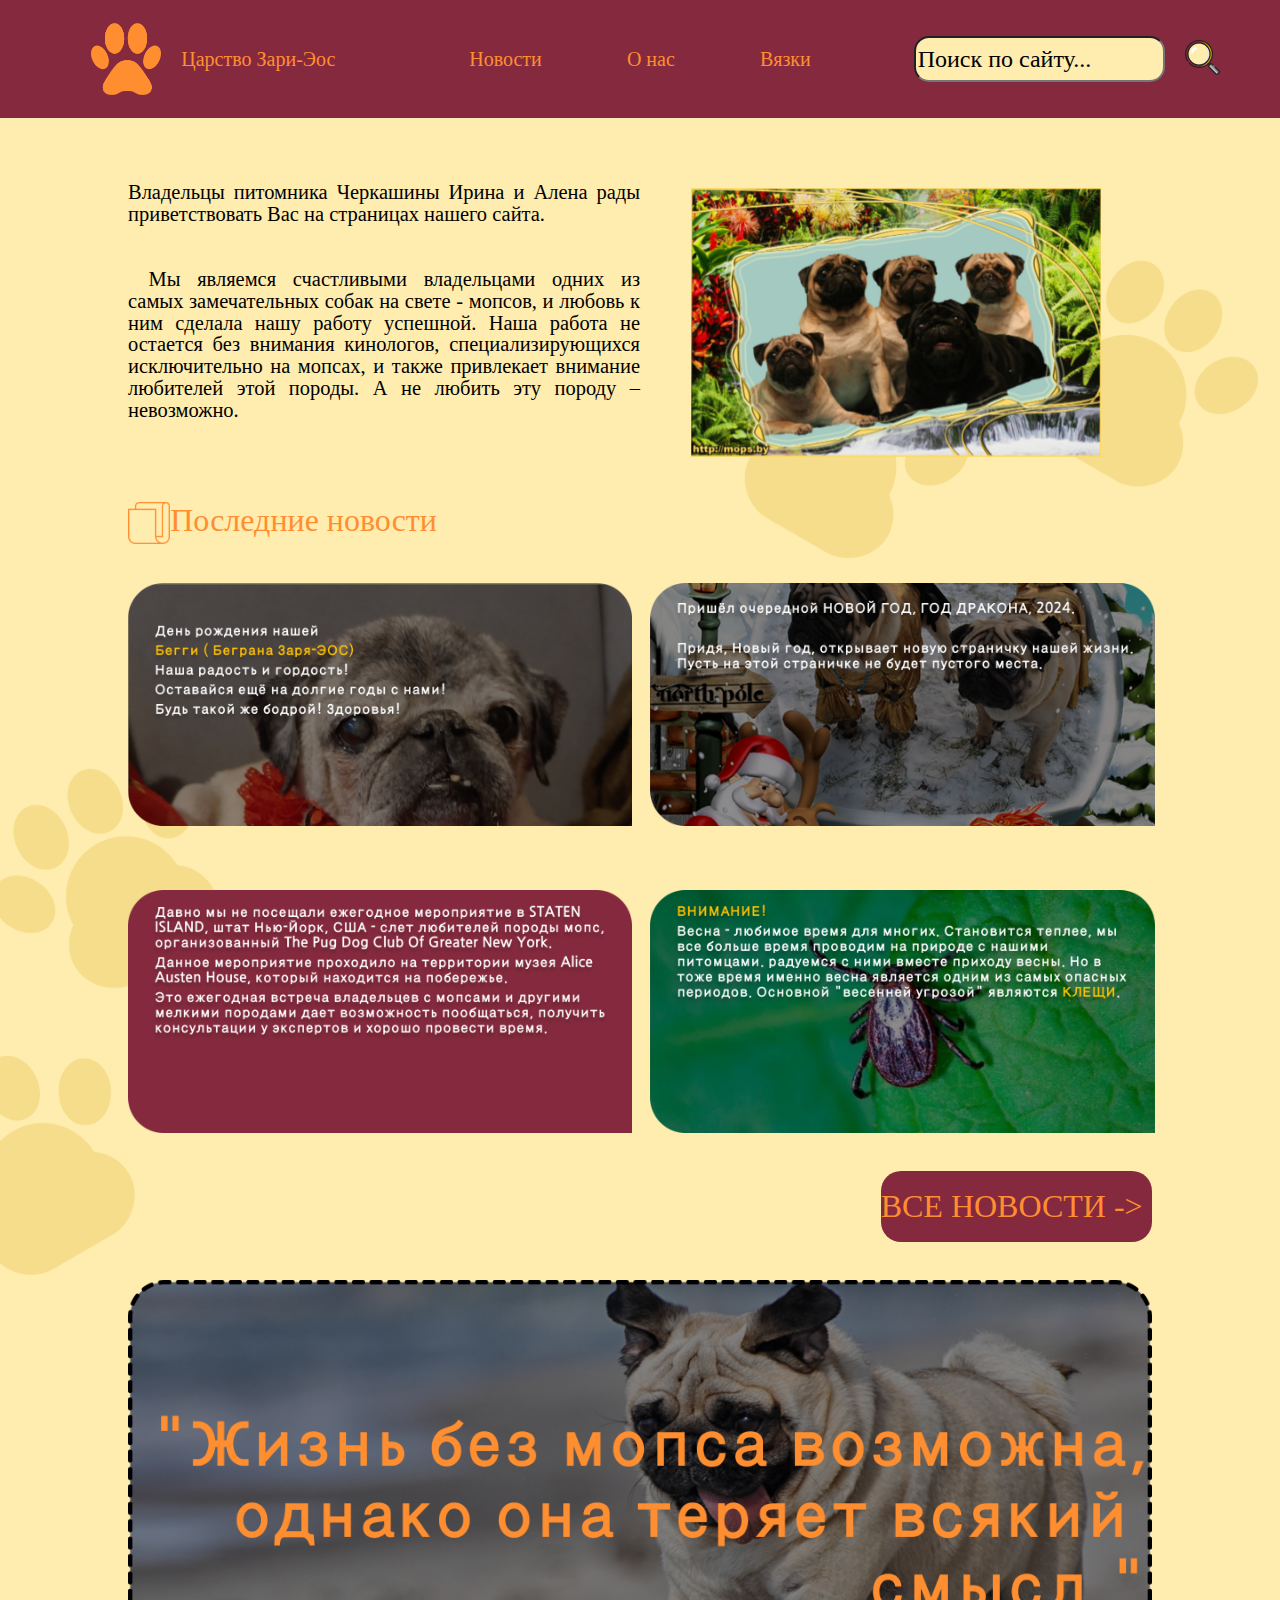
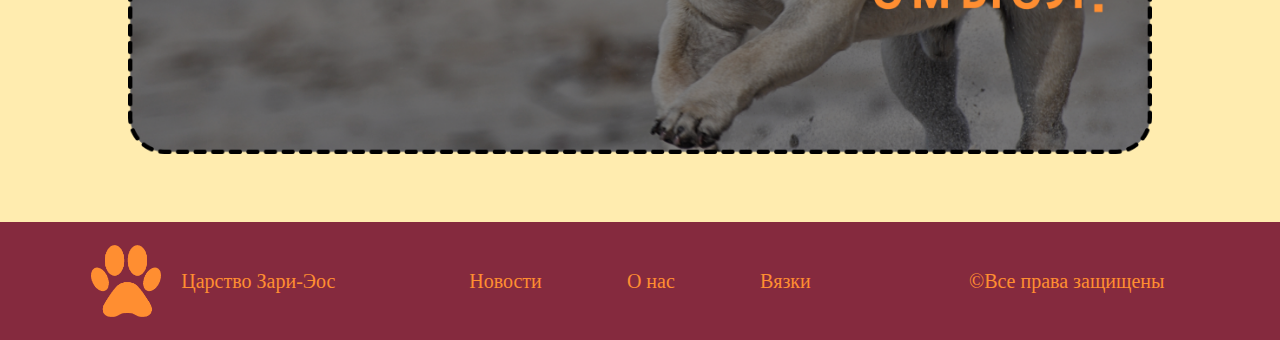
<file: index.html>
<!Doctype html>
<html lang="ru">

<head>
    <meta charset="UTF-8">
    <meta name="viewport" content="width=device-width, user-scalable=no, initial-scale=1.0, maximum-scale=1.0, minimum-scale=1.0">
    <title>Царство Зари-Эос</title>
    <link rel="stylesheet" href="CSS/main.css">
    <link rel="stylesheet" href="CSS/layout.css">
</head>

<body>
<header>
    <div class="header" id="header-default">
        <div
            class="label col-4"
            id="logo"
        >
            <img
                src="images/paw.png"
                alt="paw"
                class="logo"
            >
            <p>Царство Зари-Эос</p>
        </div>
        <nav class="nav col-4">
            <a
                href="pages/news.html"
                class="link"
            >Новости</a>
            <a
                href="pages/info.html"
                class="link"
            >О нас</a>
            <a
                href="#"
                class="link"
            >Вязки</a>
        </nav>
        <div class="found col-4">
            <input
                type="text"
                class="finder"
                id="finder"
                value="Поиск по сайту..."
            >
            <label for="finder">
                <img
                    src="images/find.png"
                    class="img-label"
                    alt=""
                >
            </label>
        </div>
        <div class="burger-container" id="burger">
            <img
                class="burger"
                src="images/burger.png"
                alt=""
            >
        </div>
    </div>
    <div class="header2" id="header-menu">
        <div class="found2 full-width">
            <input
                type="text"
                class="finder"
                id="finder2"
                value="Поиск по сайту..."
            >
            <label for="finder2">
                <img
                    src="images/find.png"
                    class="img-label"
                    alt=""
                >
            </label>
            <div class="burger-container2" id="close-burger">
                <img
                    class="burger2"
                    src="images/close-burger.png"
                    alt=""
                >
            </div>
        </div>
        <nav class="nav2 col-4">
            <a
                href="pages/news.html"
                class="link"
            >Новости</a>
            <a
                href="pages/info.html"
                class="link"
            >О нас</a>
            <a
                href="#"
                class="link"
            >Вязки</a>
        </nav>
    </div>
</header>
<main>
    <div class="row">
        <div class="col-6 main-msg-container">
            <p class="main-msg">
                Владельцы питомника Черкашины Ирина и Алена рады приветствовать Вас на страницах нашего сайта.
                <br>
                <br>
                <br>
                &emsp;Мы являемся счастливыми владельцами одних из самых замечательных собак на свете - мопсов, и любовь к ним сделала нашу работу успешной. Наша работа не остается без внимания кинологов, специализирующихся исключительно на мопсах, и
                также
                привлекает внимание любителей этой породы. А не любить эту породу – невозможно.
            </p>
        </div>
        <div class="col-6 flex center mops-img-container">
            <img
                src="images/mops1.png"
                class="mops-img"
                alt=""
            >
        </div>
    </div>
    <div class="empty-row"></div>
    <div class="row info">
        <img
            src="images/news.png"
            class="news-img info"
            alt=""
        >
        <p class="news info">
            Последние новости
        </p>
    </div>
    <div class="empty-row"></div>
    <div class="grid news-table">
        <div class="news-block"><img
            src="images/news1.png"
            alt=""
        ></div>
        <div class="news-block"><img
            src="images/news2.png"
            alt=""
        ></div>
        <div class="news-block"><img
            src="images/news3.png"
            alt=""
        ></div>
        <div class="news-block"><img
            src="images/news4.png"
            alt=""
        ></div>
    </div>
    <div class="empty-row"></div>
    <div class="row right">
        <div class="news-button"><p>ВСЕ НОВОСТИ -></p></div>
    </div>
    <div class="empty-row"></div>
    <img
        src="images/mops2.png"
        alt=""
        class="mops-img-2"
    >
</main>
<footer>
    <div class="footer">
        <div
            class="label col-4"
            id="logo-footer"
        >
            <img
                src="images/paw.png"
                alt="paw"
                class="logo"
            >
            <p>Царство Зари-Эос</p>
        </div>
        <nav class="nav col-4">
            <a
                href="pages/news.html"
                class="link"
            >Новости</a>
            <a
                href="pages/info.html"
                class="link"
            >О нас</a>
            <a
                href="#"
                class="link"
            >Вязки</a>
        </nav>
        <div class="found col-4">
            <p>©Все права защищены</p>
        </div>
    </div>
    <div class="footer1">
        <div
            class="label1 col-4"
            id="logo-footer1"
        >
            <img
                src="images/paw.png"
                alt="paw"
                class="logo"
            >
            <p>Царство Зари-Эос</p>
        </div>
        <nav class="nav1 col-4">
            <a
                href="pages/news.html"
                class="link"
            >Новости</a>
            <a
                href="pages/info.html"
                class="link"
            >О нас</a>
            <a
                href="#"
                class="link"
            >Вязки</a>
        </nav>
        <div class="found1 col-4">
            <p>©Все права защищены</p>
        </div>
    </div>
</footer>
<script src="scripts/layout.js"></script>
</body>

</html>
</file>
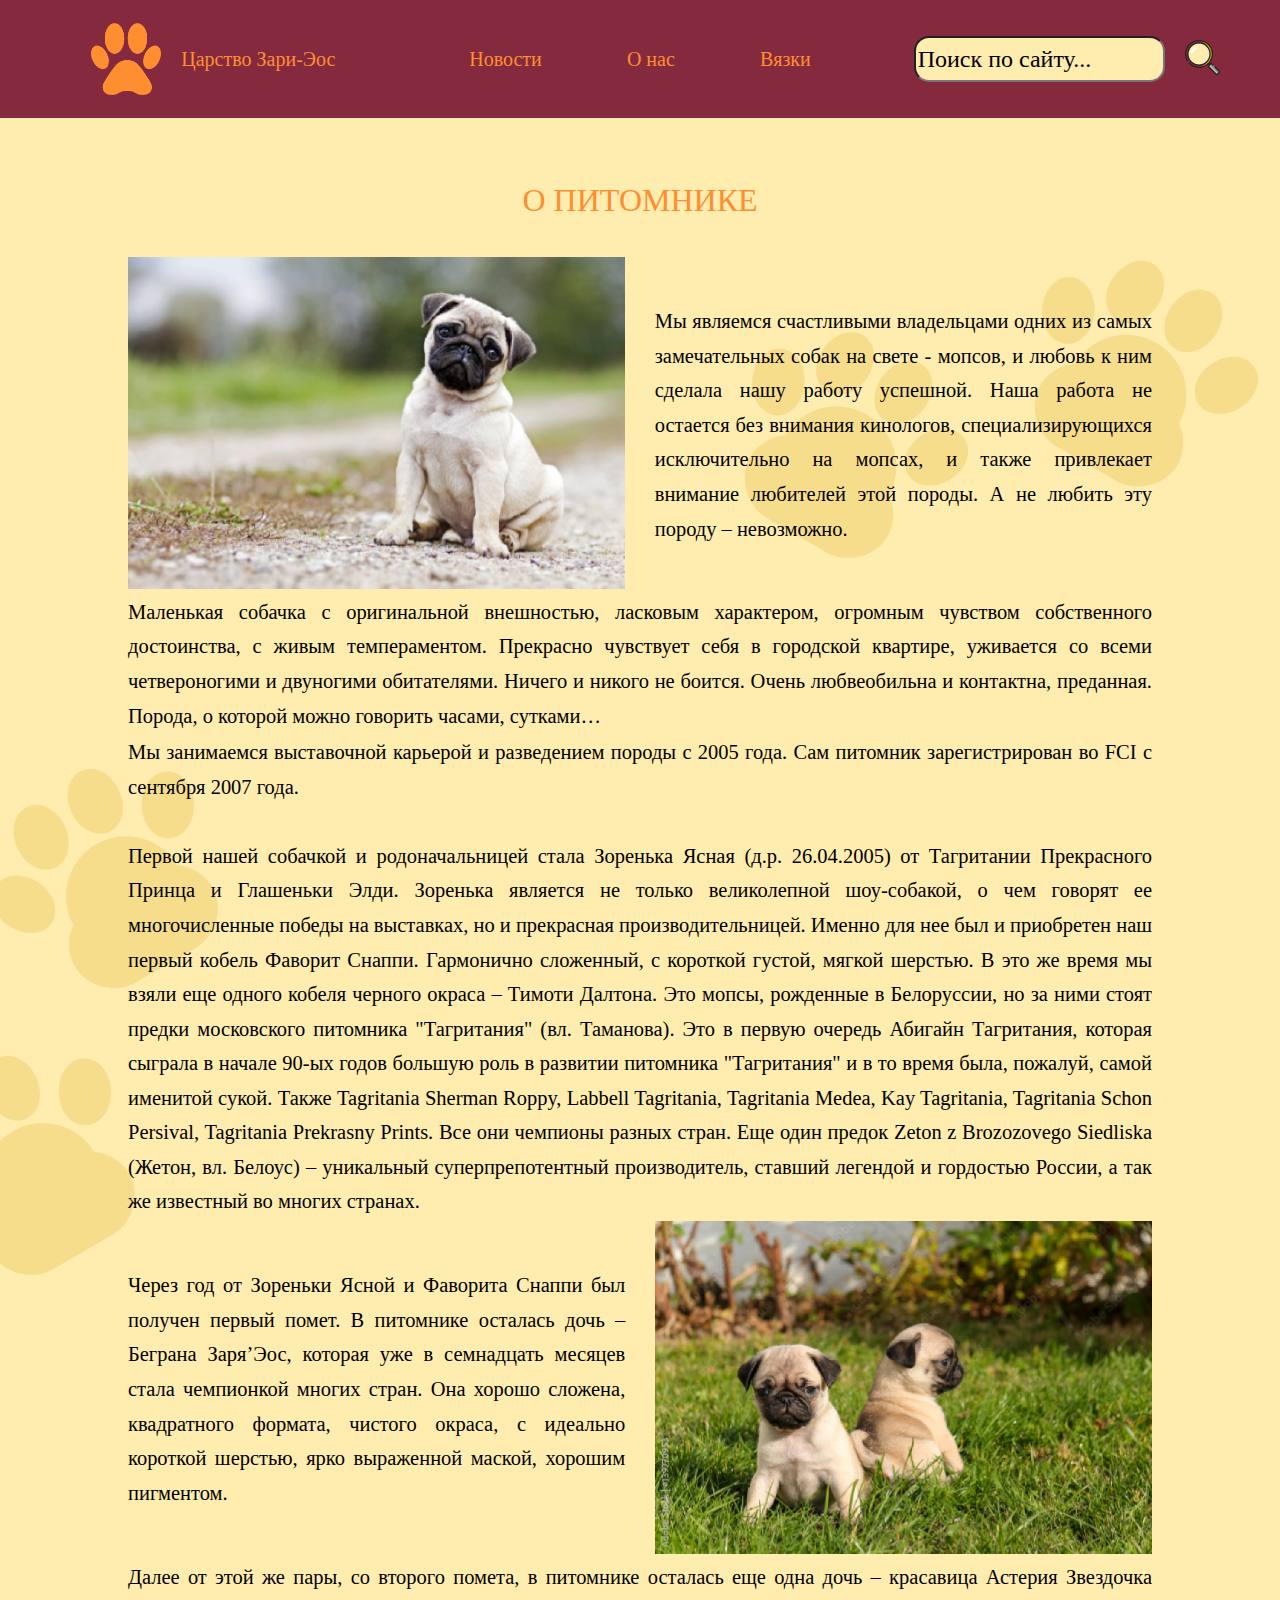
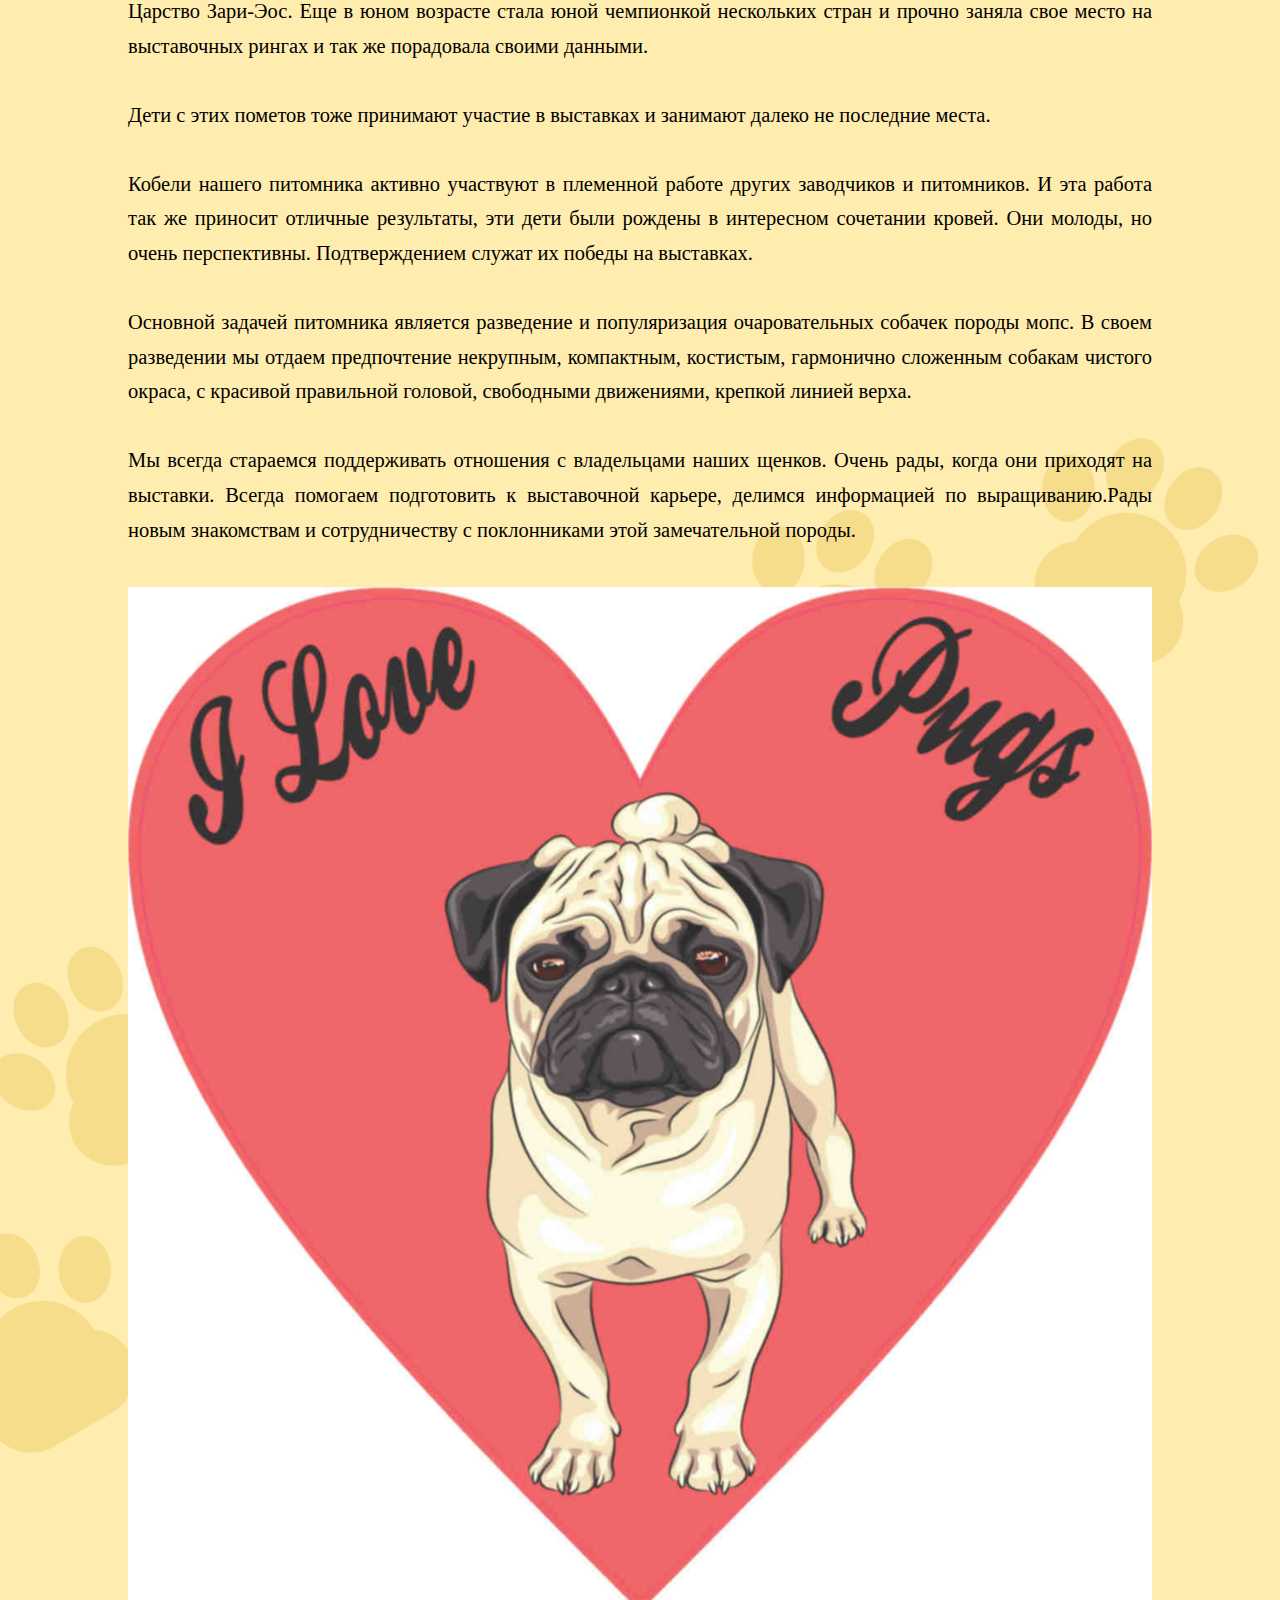
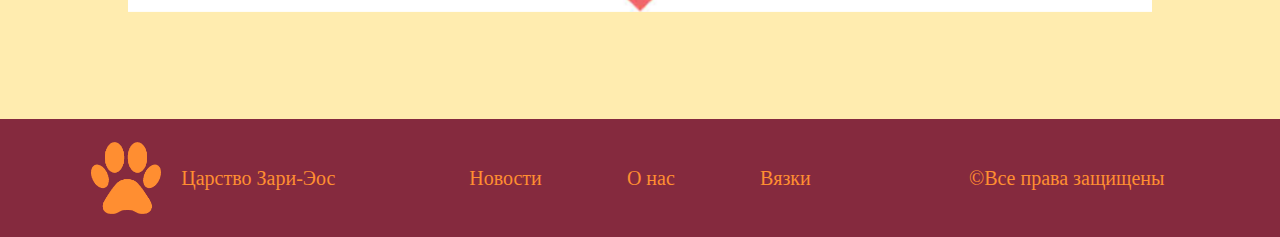
<file: pages/info.html>
<!Doctype html>
<html lang="ru">

<head>
    <meta charset="UTF-8">
    <meta
        name="viewport"
        content="width=device-width, user-scalable=no, initial-scale=1.0, maximum-scale=1.0, minimum-scale=1.0">
    <title>Царство Зари-Эос</title>
    <link rel="stylesheet" href="../CSS/main.css">
    <link rel="stylesheet" href="../CSS/layout.css">
    <link rel="stylesheet" href="../CSS/info.css">
</head>
<body>
<header>
    <div class="header" id="header-default">
        <div class="label col-4" id="logo">
            <img
                src="../images/paw.png"
                alt="paw"
                class="logo"
            >
            <p>Царство Зари-Эос</p>
        </div>
        <nav class="nav col-4">
            <a
                href="../pages/news.html"
                class="link"
            >Новости</a>
            <a
                href="#"
                class="link"
            >О нас</a>
            <a
                href="../index.html"
                class="link"
            >Вязки</a>
        </nav>
        <div class="found col-4">
            <input
                type="text"
                class="finder"
                id="finder"
                value="Поиск по сайту..."
            >
            <label for="finder">
                <img
                    src="../images/find.png"
                    class="img-label"
                    alt=""
                >
            </label>
        </div>
        <div
            class="burger-container"
            id="burger">
            <img
                class="burger"
                src="../images/burger.png"
                alt="">
        </div>
    </div>
    <div
        class="header2"
        id="header-menu">
        <div class="found2 full-width">
            <input
                type="text"
                class="finder"
                id="finder2"
                value="Поиск по сайту..."
            >
            <label for="finder2">
                <img
                    src="../images/find.png"
                    class="img-label"
                    alt=""
                >
            </label>
            <div
                class="burger-container2"
                id="close-burger"
            >
                <img
                    class="burger2"
                    src="../images/close-burger.png"
                    alt=""
                >
            </div>
        </div>
        <nav class="nav2 col-4">
            <a
                href="news.html"
                class="link"
            >Новости</a>
            <a
                href="#"
                class="link"
            >О нас</a>
            <a
                href="../index.html"
                class="link"
            >Вязки</a>
        </nav>
    </div>
</header>
<main>
    <div class="row center">
        <p class="news max-content">
            О ПИТОМНИКЕ
        </p>
    </div>
    <div class="empty-row"></div>
    <div class="row">
        <div class="col-6 mops-img-2-container">
            <img
                src="../images/info-mops1.png"
                class="mops-img-2"
                alt=""
            >
        </div>
        <div class="col-6 mops-text">
            Мы являемся счастливыми владельцами одних из самых замечательных собак на свете - мопсов, и любовь к ним сделала нашу работу успешной. Наша работа не остается без внимания кинологов, специализирующихся исключительно на мопсах, и также
            привлекает внимание любителей этой породы. А не любить эту породу – невозможно.
        </div>
    </div>
    <div class="mops-text">
        Маленькая собачка с оригинальной внешностью, ласковым характером, огромным чувством собственного достоинства, с живым темпераментом. Прекрасно чувствует себя в городской квартире, уживается со всеми четвероногими и двуногими обитателями.
        Ничего и никого не боится. Очень любвеобильна и контактна, преданная. Порода, о которой можно говорить часами, сутками…
    </div>
    <div class="mops-text">
        Мы занимаемся выставочной карьерой и разведением породы с 2005 года. Сам питомник зарегистрирован во FCI с сентября 2007 года.
        <br>
        <br>
        Первой нашей собачкой и родоначальницей стала Зоренька Ясная (д.р. 26.04.2005) от Тагритании Прекрасного Принца и Глашеньки Элди. Зоренька является не только великолепной шоу-собакой, о чем говорят ее многочисленные победы на выставках, но и
        прекрасная производительницей. Именно для нее был и приобретен наш первый кобель Фаворит Снаппи. Гармонично сложенный, с короткой густой, мягкой шерстью. В это же время мы взяли еще одного кобеля черного окраса – Тимоти Далтона. Это мопсы,
        рожденные в Белоруссии, но за ними стоят предки московского питомника "Тагритания" (вл. Таманова). Это в первую очередь Абигайн Тагритания, которая сыграла в начале 90-ых годов большую роль в развитии питомника "Тагритания" и в то время была,
        пожалуй, самой именитой сукой. Также Tagritania Sherman Roppy, Labbell Tagritania, Tagritania Medea, Kay Tagritania, Tagritania Schon Persival, Tagritania Prekrasny Prints. Все они чемпионы разных стран. Еще один предок Zeton z Brozozovego
        Siedliska (Жетон, вл. Белоус) – уникальный суперпрепотентный производитель, ставший легендой и гордостью России, а так же известный во многих странах.
    </div>
    <div class="row">
        <div class="col-6 mops-text">
            <p>Через год от Зореньки Ясной и Фаворита Снаппи был получен первый помет. В питомнике осталась дочь – Беграна Заря’Эос, которая уже в семнадцать месяцев стала чемпионкой многих стран. Она хорошо сложена, квадратного формата, чистого
               окраса, с идеально короткой шерстью, ярко выраженной маской, хорошим пигментом.
            </p>
        </div>
        <div class="col-6 mops-img-2-container">
            <img
                src="../images/info-mops2.png"
                class="mops-img-2"
                alt=""
            >
        </div>
    </div>
    <div class="mops-text">
        Далее от этой же пары, со второго помета, в питомнике осталась еще одна дочь – красавица Астерия Звездочка Царство Зари-Эос. Еще в юном возрасте стала юной чемпионкой нескольких стран и прочно заняла свое место на выставочных рингах и так же
        порадовала своими данными.
        <br>
        <br>
        Дети с этих пометов тоже принимают участие в выставках и занимают далеко не последние места.
        <br>
        <br>
        Кобели нашего питомника активно участвуют в племенной работе других заводчиков и питомников. И эта работа так же приносит отличные результаты, эти дети были рождены в интересном сочетании кровей. Они молоды, но очень перспективны.
        Подтверждением служат их победы на выставках.
        <br>
        <br>
        Основной задачей питомника является разведение и популяризация очаровательных собачек породы мопс. В своем разведении мы отдаем предпочтение некрупным, компактным, костистым, гармонично сложенным собакам чистого окраса, с красивой правильной
        головой, свободными движениями, крепкой линией верха.
        <br>
        <br>
        Мы всегда стараемся поддерживать отношения с владельцами наших щенков. Очень рады, когда они приходят на выставки. Всегда помогаем подготовить к выставочной карьере, делимся информацией по выращиванию.Рады новым знакомствам и сотрудничеству с
        поклонниками этой замечательной породы.
    </div>
    <div class="empty-row"></div>
    <img
        class="mops-img-2"
        src="../images/info-mops3.png"
        alt=""
    >
    <div class="empty-row"></div>
</main>
<footer>
    <div class="footer">
        <div
            class="label col-4"
            id="logo-footer"
        >
            <img
                src="../images/paw.png"
                alt="paw"
                class="logo"
            >
            <p>Царство Зари-Эос</p>
        </div>
        <nav class="nav col-4">
            <a
                href="news.html"
                class="link"
            >Новости</a>
            <a
                href="#"
                class="link"
            >О нас</a>
            <a
                href="../index.html"
                class="link"
            >Вязки</a>
        </nav>
        <div class="found col-4">
            <p>©Все права защищены</p>
        </div>
    </div>
    <div class="footer1">
        <div
            class="label1 col-4"
            id="logo-footer1"
        >
            <img
                src="../images/paw.png"
                alt="paw"
                class="logo"
            >
            <p>Царство Зари-Эос</p>
        </div>
        <nav class="nav1 col-4">
            <a
                href="#"
                class="link"
            >Новости</a>
            <a
                href="info.html"
                class="link"
            >О нас</a>
            <a
                href="../index.html"
                class="link"
            >Вязки</a>
        </nav>
        <div class="found1 col-4">
            <p>©Все права защищены</p>
        </div>
    </div>
</footer>
<script src="../scripts/layout.js"></script>
</body>
</html>
</file>
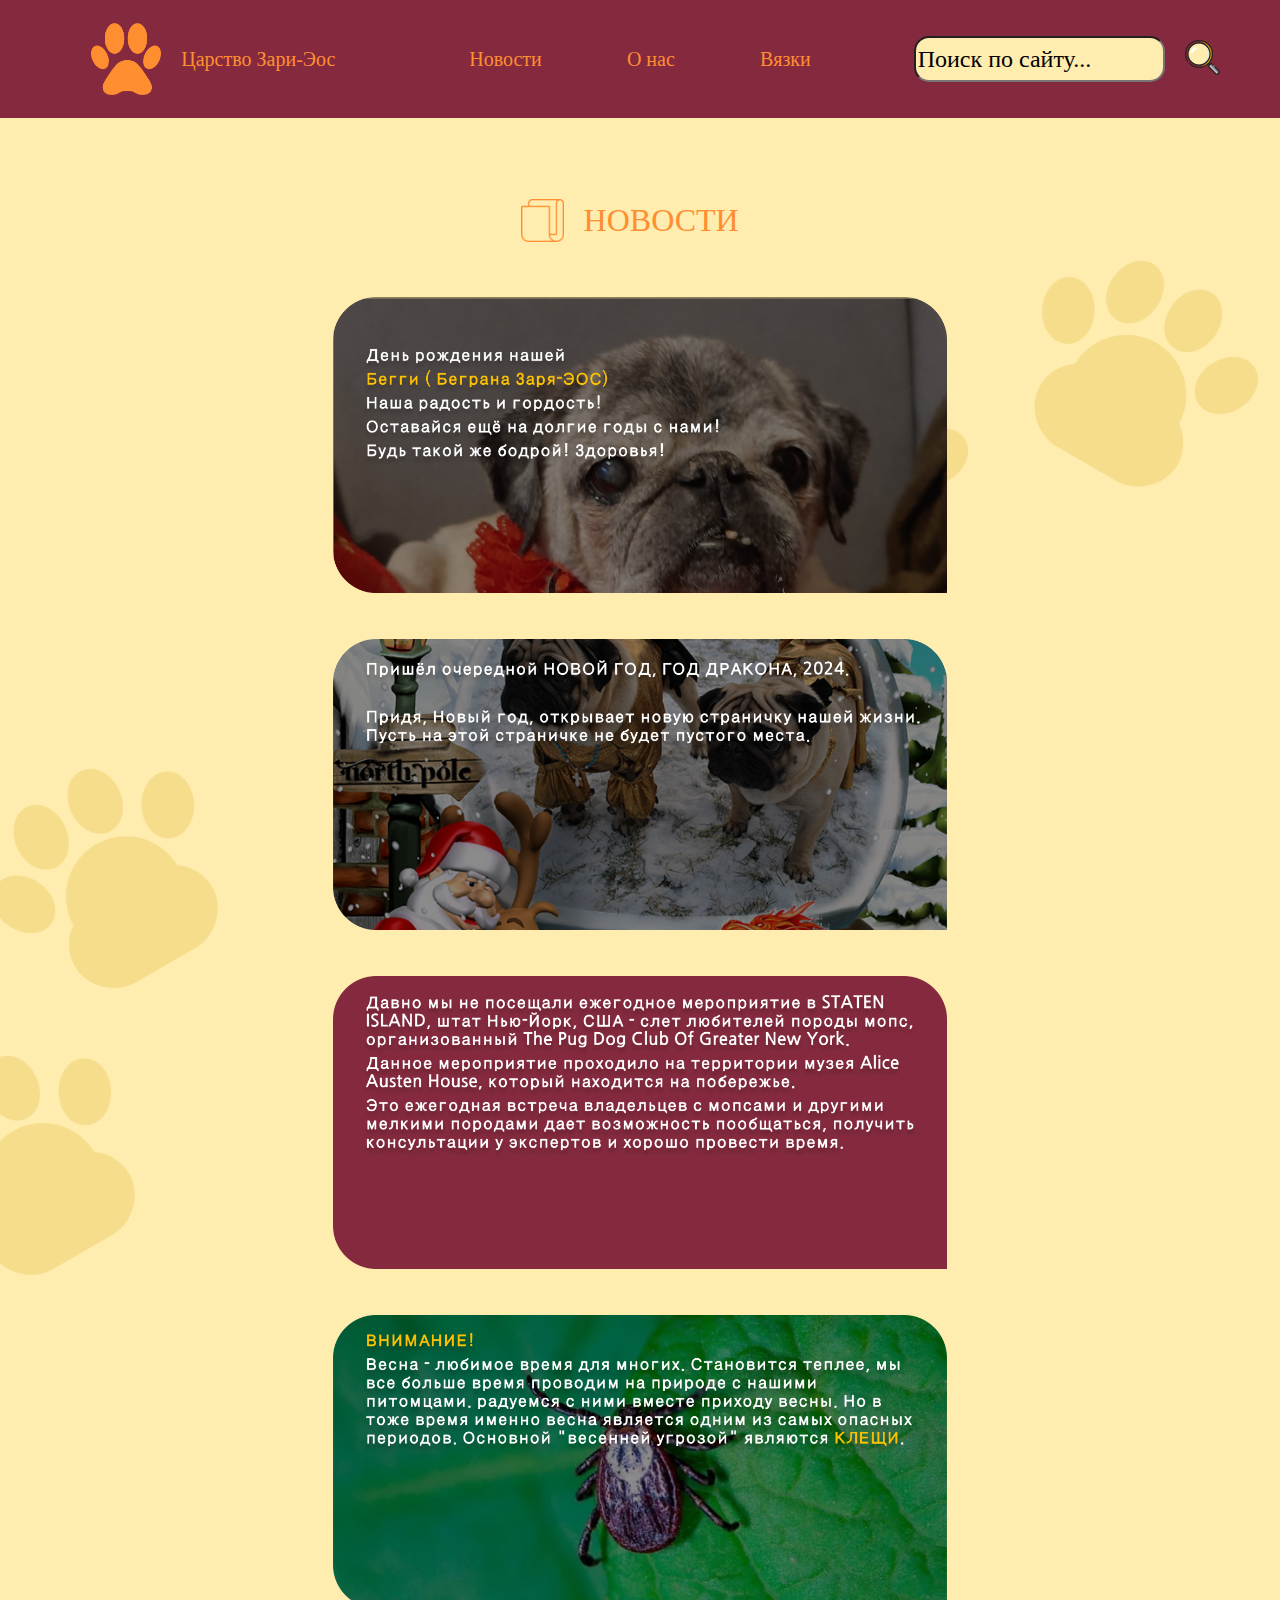
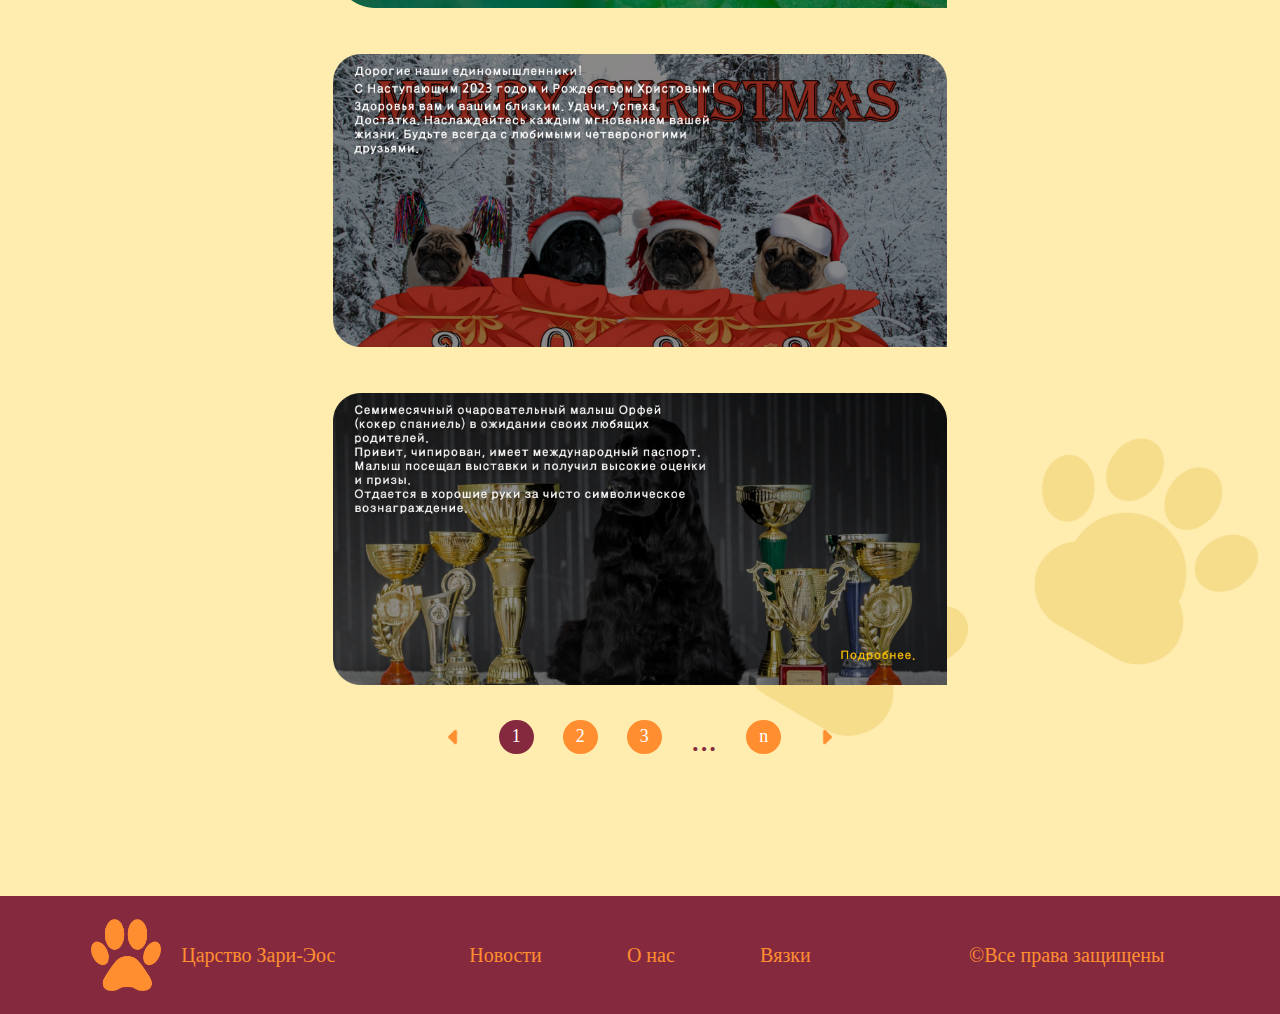
<file: pages/news.html>
<!Doctype html>
<html lang="ru">

<head>
    <meta charset="UTF-8">
    <meta name="viewport" content="width=device-width, user-scalable=no, initial-scale=1.0, maximum-scale=1.0, minimum-scale=1.0">
    <title>Царство Зари-Эос</title>
    <link rel="stylesheet" href="../CSS/main.css">
    <link rel="stylesheet" href="../CSS/layout.css">
    <link rel="stylesheet" href="../CSS/news.css">
</head>

<body>
<header>
    <div
        class="header"
        id="header-default"
    >
        <div
            class="label col-4"
            id="logo"
        >
            <img
                src="../images/paw.png"
                alt="paw"
                class="logo"
            >
            <p>Царство Зари-Эос</p>
        </div>
        <nav class="nav col-4">
            <a
                href="#"
                class="link"
            >Новости</a>
            <a
                href="info.html"
                class="link"
            >О нас</a>
            <a
                href="../index.html"
                class="link"
            >Вязки</a>
        </nav>
        <div class="found col-4">
            <input
                type="text"
                class="finder"
                id="finder"
                value="Поиск по сайту..."
            >
            <label for="finder">
                <img
                    src="../images/find.png"
                    class="img-label"
                    alt=""
                >
            </label>
        </div>
        <div
            class="burger-container"
            id="burger"
        >
            <img
                class="burger"
                src="../images/burger.png"
                alt=""
            >
        </div>
    </div>
    <div
        class="header2"
        id="header-menu"
    >
        <div class="found2 full-width">
            <input
                type="text"
                class="finder"
                id="finder2"
                value="Поиск по сайту..."
            >
            <label for="finder2">
                <img
                    src="../images/find.png"
                    class="img-label"
                    alt=""
                >
            </label>
            <div
                class="burger-container2"
                id="close-burger"
            >
                <img
                    class="burger2"
                    src="../images/close-burger.png"
                    alt=""
                >
            </div>
        </div>
        <nav class="nav2 col-4">
            <a
                href="#"
                class="link"
            >Новости</a>
            <a
                href="info.html"
                class="link"
            >О нас</a>
            <a
                href="../index.html"
                class="link"
            >Вязки</a>
        </nav>
    </div>
</header>
<main>
    <div class="row center">
        <img
            src="../images/news.png"
            class="news-img"
            alt=""
        >
        <p class="news max-content q-ma-md">
            НОВОСТИ
        </p>
    </div>
    <div class="empty-row"></div>
    <div class="grid news-table-full">
        <div class="row">
            <img
                class="news-full"
                src="../images/news1.png"
                alt=""
            >
        </div>
        <div class="row">
            <img
                class="news-full"
                src="../images/news2.png"
                alt=""
            >
        </div>
        <div class="row">
            <img
                class="news-full"
                src="../images/news3.png"
                alt=""
            >
        </div>
        <div class="row">
            <img
                class="news-full"
                src="../images/news4.png"
                alt=""
            >
        </div>
        <div class="row">
            <img
                class="news-full"
                src="../images/news5.png"
                alt=""
            >
        </div>
        <div class="row">
            <img
                class="news-full"
                src="../images/news6.png"
                alt=""
            >
        </div>
    </div>
    <div class="row pagination">
        <img
            src="../images/arrow-left.png"
            class="arrow"
            alt=""
        >
        <div class="page-num"><p>1</p></div>
        <div class="page-num"><p>2</p></div>
        <div class="page-num"><p>3</p></div>
        <div class="dots"><p>...</p></div>
        <div class="page-num"><p>n</p></div>
        <img
            src="../images/arrow-right.png"
            class="arrow"
            alt=""
        >
    </div>
    <div class="empty-row"></div>
</main>
<footer>
    <div class="footer">
        <div
            class="label col-4"
            id="logo-footer"
        >
            <img
                src="../images/paw.png"
                alt="paw"
                class="logo"
            >
            <p>Царство Зари-Эос</p>
        </div>
        <nav class="nav col-4">
            <a
                href="#"
                class="link"
            >Новости</a>
            <a
                href="info.html"
                class="link"
            >О нас</a>
            <a
                href="../index.html"
                class="link"
            >Вязки</a>
        </nav>
        <div class="found col-4">
            <p>©Все права защищены</p>
        </div>
    </div>
    <div class="footer1">
        <div
            class="label1 col-4"
            id="logo-footer1"
        >
            <img
                src="../images/paw.png"
                alt="paw"
                class="logo"
            >
            <p>Царство Зари-Эос</p>
        </div>
        <nav class="nav1 col-4">
            <a
                href="#"
                class="link"
            >Новости</a>
            <a
                href="info.html"
                class="link"
            >О нас</a>
            <a
                href="../index.html"
                class="link"
            >Вязки</a>
        </nav>
        <div class="found1 col-4">
            <p>©Все права защищены</p>
        </div>
    </div>
</footer>
<script src="../scripts/layout.js"></script>
<script src="../scripts/news.js"></script>
</body>

</html>
</file>
<file: CSS/main.css>
.right {
    justify-content: right;
}
.center {
    justify-content: center;
    align-items: center;
}
body {
    margin: 0;
    padding-bottom: 118px;
}
.row {
    display: flex;
    flex-direction: row;
    flex-wrap: wrap;
}
.col-4 {
    width: 33%;
}
.col-6 {
    width: 50%;
}
.full-width {
    width: 100%;
}
p {
    margin: 0;
    padding: 0;
}
main {
    margin: min(5%, 137px) min(10%, 137px);
}
.main-msg {
    font-family: JejuGothic serif;
    text-align: justify;
    font-size: min(1.6vw, 24px);
    line-height: min(1.7vw, 26px);
    width: min(46.5vw, 670px);
    height: min(22vw, 315px);
    max-width: 100%;
}
.main-msg-container {
    max-width: 50%;
}
.mops-img {
    width: min(32vw, 470px);
    height: min(21vw, 315px);
}
.news-img {
    width: min(3.3vw, 48px);
    height: min(3.3vw, 48px);
}
.news {
    font-family: Godzilla serif;
    font-size: min(2.5vw, 36px);
    color: rgb(255, 142, 49);
}
.empty-row {
    height: min(3vw, 60px);
    width: 100%;
}
.grid {
    display: grid;
    justify-content: center;
}
.news-table {
    grid-gap: min(5vw, 70px) 2%;
    grid-template-columns: repeat(2, 49%);
}
.news-block {
    width: min(39.4vw, 567px);
    height: min(19vw, 273px);
    border-radius: 40px 40px 0 40px;
    margin: auto;
}
.news-block img {
    width: min(39.4vw, 567px);
    height: min(19vw, 273px);
}
.news-button {
    font-family: Godzilla serif;
    font-size: min(2.5vw, 36px);
    text-align: left;
    width: min(21.2vw, 305px);
    height: min(5.5vw, 80px);
    background-color: rgb(133, 42, 62);
    border-radius: 20px;
    display: flex;
    align-items: center;
    color: rgb(255, 142, 49);
    letter-spacing: 0;
}
.mops-img-2 {
    width: 100%;
}
.max-content {
    width: max-content;
}
.q-ma-md {
    margin: 20px;
}
@media (max-width: 820px) {
    .main-msg-container, .main-msg {
        width: 100%;
        height: max-content;
        font-size: 20px;
        line-height: 22px;
        max-width: 100%;
    }
    .mops-img-container {
        width: 100%;
        margin-top: 10px;
    }
    .mops-img {
        width: 100%;
        height: 100%;
    }
    .news-table {
        grid-template-columns: 100%;
    }
    .news-block, .news-block img {
        width: 100%;
        height: 100%;
    }
    .info {
        justify-content: space-between;
    }
    .news-img.info {
        width: 47px;
        height: 47px;
    }
    .news.info {
        width: 80%;
        font-size: 24px;
        line-height: 50px;
    }
}
@media (max-width: 400px) {
    .main-msg-container, .main-msg {
        font-size: 20px;
        line-height: 22px;
    }
}
@font-face {
    font-family: JejuGothic;
    src: url("../fonts/Inter-Regular.otf");
    font-weight: 400;
}
@font-face {
    font-family: Godzilla;
    src: url("../fonts/Godzilla.ttf");
    font-weight: 400;
}
</file>
<file: CSS/layout.css>
.header, .header2, footer {
    position: sticky;
    background-color: rgb(133, 42, 62);
    display: flex;
    flex-wrap: nowrap;
    height: 118px;
}
.header2 {
    display: none;
    flex-wrap: wrap;
    background-color: rgb(255, 142, 49);
    height: max-content;
    justify-content: center;
}
footer {
    flex-wrap: wrap;
    position: absolute;
    bottom: 0;
    left: 0;
    right: 0;
}
.footer {
    display: flex;
    flex-wrap: nowrap;
    height: 118px;
    width: 100%;
}
.footer1 {
    display: none;
    flex-wrap: nowrap;
    height: 118px;
    width: 100%;
    background-color: rgb(133, 42, 62);
}
.label, .nav, .found, .label2, .nav2, .found2 {
    display: flex;
    align-items: center;
    justify-content: center;
    gap: 20px;
    margin: 10px;
}
.label1, .found1 {
    display: flex;
    align-items: center;
    justify-content: center;
    gap: 20px;
    margin: 10px;
    width: 50%;
}
.label, .label1 {
    cursor: pointer;
}
.nav1 {
    display: none;
}
.header2 .nav2 {
    flex-direction: column;
    width: 380px;
    align-items: end;
}
.logo {
    width: 70px;
}
header p, footer p {
    font-family: Inter serif;
    font-size: 20px;
    line-height: 24px;
    text-align: left;
    color: rgb(255, 142, 49);
    width: max-content;
}
.nav, .nav2 {
    justify-content: space-around;
}
.link {
    text-decoration: none;
    color: rgb(255, 142, 49);
    font-family: Inter serif;
    font-size: 20px;
    line-height: 24px;
}
.nav2 .link {
    color: rgb(133, 42, 62);
}
.img-label {
    width: 35px;
    cursor: pointer;
}
.finder {
    background-color: rgb(255, 236, 175);
    border-radius: 15px;
    width: 243px;
    height: 40px;
    font-family: JejuGothic serif;
    font-size: 24px;
    line-height: 26px;
    color: black;
    text-align: justify;
}
#logo {
    cursor: pointer;
}
body {
    position: relative;
    background-image: url("../images/background.png ");
    background-size: 100vw;
    min-height: 100vh;
}
.burger-container {
    width: 30%;
    display: none;
    flex-wrap: wrap;
    justify-content: right;
    align-content: center;
    margin-right: 10%;
    cursor: pointer;
}
.burger-container2 {
    cursor: pointer;
}
.burger, .burger2 {
    width: max(34px, 7vw);
    height: max(34px, 7vw);
}
.d-none {
    display: none;
}
.flex {
    display: flex;
}
@media (min-width: 900px) {
    .header2 {
        display: none;
    }
    .header {
        display: flex;
    }
}
@media (max-width: 900px) {
    .burger-container {
        display: flex;
    }
    header .found, header .nav {
        display: none;
    }
    .label {
        width: 70%;
        justify-content: center;
        gap: 12px;
    }
}
@media (max-width: 820px) {
    .footer1 {
        display: flex;
    }
    footer .label {
        display: none;
    }
    footer .nav {
        width: 100%;
    }
    footer .found {
        display: none;
    }
    footer p, footer .link {
        font-size: 12px;
        line-height: 15px;
    }
    .logo {
        width: 40px;
    }
    footer .found1 {
        margin: 0;
    }
    .footer, .footer1 {
        height: 60px;
    }
}
@media (max-width: 400px) {
    .finder {
        font-size: 14px;
        line-height: 15px;
        height: 34px;
        width: 158px;
    }

    .label p {
        font-size: 16px;
        line-height: 20px;
    }
}
@font-face {
    font-family: Inter;
    src: url("../fonts/Inter-Regular.otf");
    font-weight: 800;
}
@font-face {
    font-family: JejuGothic;
    src: url("../fonts/Inter-Regular.otf");
    font-weight: 400;
}
</file>
<file: CSS/info.css>
.row {
    gap: min(2.3vw, 33px);
    flex-wrap: nowrap;
}
.mops-text {
    display: flex;
    font-size: min(1.6vw, 24px);
    line-height: min(2.7vw, 40px);
    text-align: justify;
    letter-spacing: 0;
    margin: 2px 0;
    align-items: center;
}
@media (max-width: 820px) {
    .mops-img-2-container {
        width: 100%;
    }
    .row {
        flex-wrap: wrap;
    }
    .mops-text {
        width: 100%;
    }
    .mops-text {
        display: flex;
        font-size: max(3.3vw, 14px);
        line-height: max(3.4vw, 24px);
        text-align: justify;
        letter-spacing: 0;
        margin: 2px 0;
        align-items: center;
    }
    .news {
        font-size: 32px;
    }
}
</file>
<file: CSS/news.css>
.news-full {
    width: 60%;
    margin: auto;
}
.news-table-full {
    grid-gap: min(70px, 3.6vw) 0;
}
.pagination {
    justify-content: center;
    gap: min(2.3vw, 34px);
    margin: min(2.7vw, 40px);
}
.page-num {
    width: min(2.7vw, 40px);
    height: min(2.7vw, 40px);
    border-radius: min(1.4vw, 20px);
    display: flex;
    justify-content: center;
    text-align: center;
    align-items: center;
    background-color: rgb(255, 142, 49);
    font-family: JejuGothic serif;
    font-size: min(1.4vw, 20px);
    line-height: min(1.4vw, 20px);
    color: white;
    cursor: pointer;
}
.arrow {
    width: min(2.7vw, 40px);
    height: min(2.7vw, 40px);
    cursor: pointer;
}
.dots {
    display: flex;
    justify-content: center;
    color: rgb(133, 42, 62);
    font-size: min(2.7vw, 40px);
}
@media (max-width: 900px) {
    .news-full {
        width: 100%;
    }

    .pagination {
        justify-content: center;
        gap: min(4.6vw, 34px);
        margin: min(5.4vw, 40px);
    }

    .page-num {
        width: min(5.4vw, 40px);
        height: min(5.4vw, 40px);
        border-radius: min(2.7vw, 20px);
        font-size: min(2.7vw, 20px);
        line-height: min(2.7vw, 20px);
    }

    .arrow {
        width: min(5.4vw, 40px);
        height: min(5.4vw, 40px);
    }

    .dots {
        font-size: min(5.4vw, 40px);
    }
}

@media (max-width: 400px) {
    .news-img {
        width: 32px;
        height: 32px;
    }

    .news {
        font-size: 32px;
    }
}
</file>
